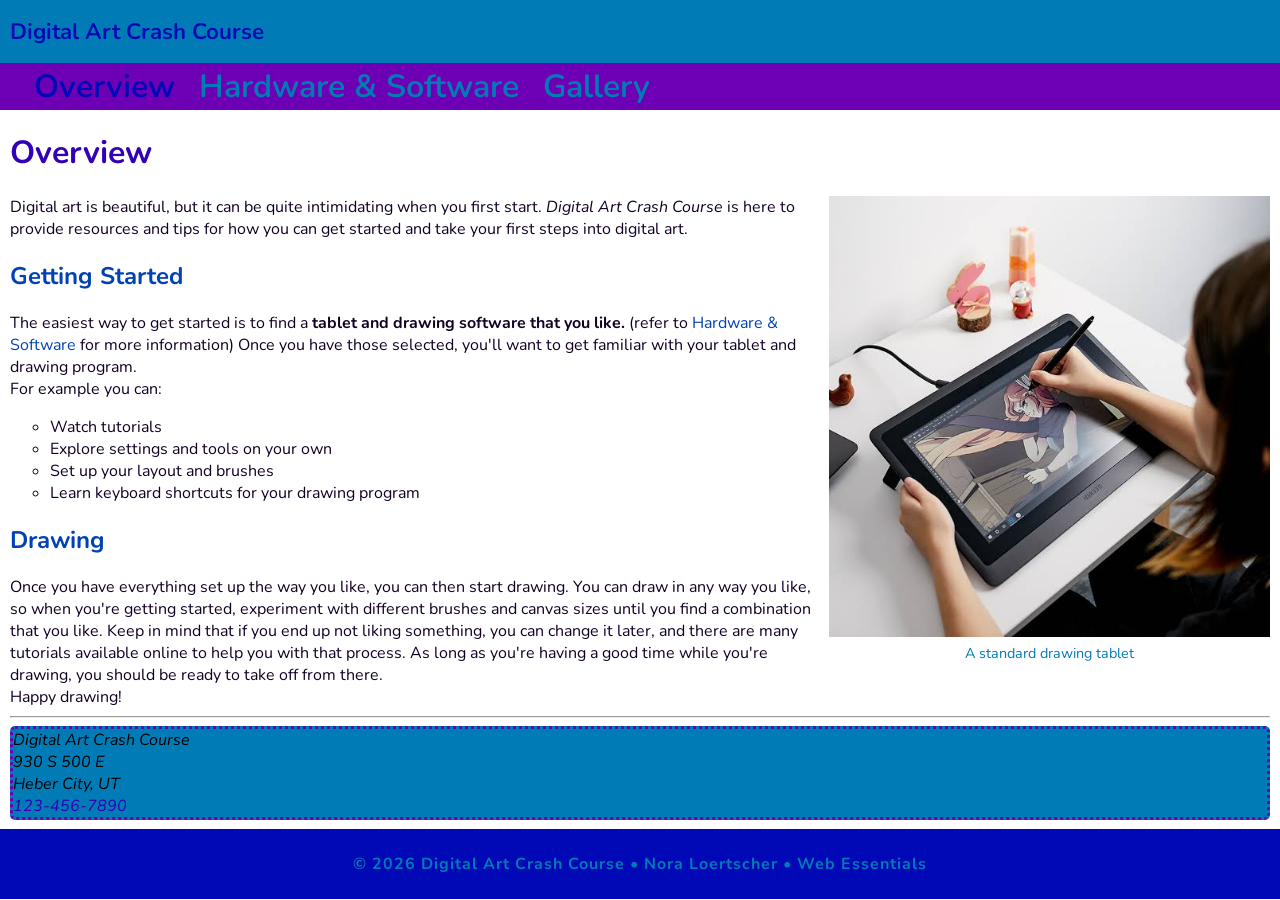
<file: index.html>
<!doctype html>
<html lang="en">
<head>
    <meta charset="UTF-8">
    <meta name="description" content="Digital Art Crash Course is a resource for beginning digital artists to learn how they can get into it"/>
    <meta name="author" content="Nora Loertscher"/>
    <meta name="viewport" content="width=device-width, initial-scale=1">
    <title>Digital Art Crash Course: Where to Start</title>
    
    <link rel="preconnect" href="https://fonts.googleapis.com">
    <link rel="preconnect" href="https://fonts.gstatic.com" crossorigin>
    <link href="https://fonts.googleapis.com/css2?family=Nunito:ital,wght@0,200..1000;1,200..1000&display=swap" rel="stylesheet">
    
    <link rel="stylesheet" href="styles.css">
</head>
<body>
    <!-- start the page header -->
    <header>
        <span>Digital Art Crash Course</span>
    </header>
    
    <!-- start the page navigation -->
    <nav>
        <ul>
            <li class="active"><a href="index.html">Overview</a></li>
            <li><a href="hardwareandsoftware.html">Hardware & Software</a></li>
            <li><a href="gallery.html">Gallery</a></li>
        </ul>
    </nav>
    
    <!-- start the page main -->
    <main>
        <h1>Overview</h1>

        <figure class="home">
            <img src="images/home_image.jpg" alt="A woman sitting in front of a drawing tablet" width="1000" height="1000" loading="lazy">
            <figcaption>A standard drawing tablet</figcaption>
        </figure>

        <p>
            Digital art is beautiful, but it can be quite intimidating when you first start.
            <em>Digital Art Crash Course</em> is here to provide resources and tips for how you can
            get started and take your first steps into digital art.
        </p>

        <h2>Getting Started</h2>

        <p>
            The easiest way to get started is to find a <strong>tablet and drawing software that you like.</strong>
            (refer to <a href="hardwareandsoftware.html" target="_blank">Hardware & Software</a> for more information)
            Once you have those selected, you'll want to get familiar with your tablet and drawing program. <br>
            For example you can:
        </p>

        <ul>
            <li>Watch tutorials</li>
            <li>Explore settings and tools on your own</li>
            <li>Set up your layout and brushes</li>
            <li>Learn keyboard shortcuts for your drawing program</li>
        </ul>

        <h2>Drawing</h2>

        <p>
            Once you have everything set up the way you like, you can then start drawing.
            You can draw in any way you like, so when you're getting started, experiment
            with different brushes and canvas sizes until you find a combination that
            you like. Keep in mind that if you end up not liking something, you can change
            it later, and there are many tutorials available online to help you with that
            process. As long as you're having a good time while you're drawing, you should
            be ready to take off from there. <br>
            Happy drawing!
        </p>

        <hr>

        <address>
            Digital Art Crash Course <br>
            930 S 500 E <br>
            Heber City, UT <br>
            <a href="tel:1234567890">123-456-7890</a>
        </address>
    </main>
    
    <!-- start the page footer -->
    <footer>
        <p>&copy; 2026 Digital Art Crash Course &bull; Nora Loertscher &bull; Web Essentials</p>
    </footer>
</body>
</html>
</file>
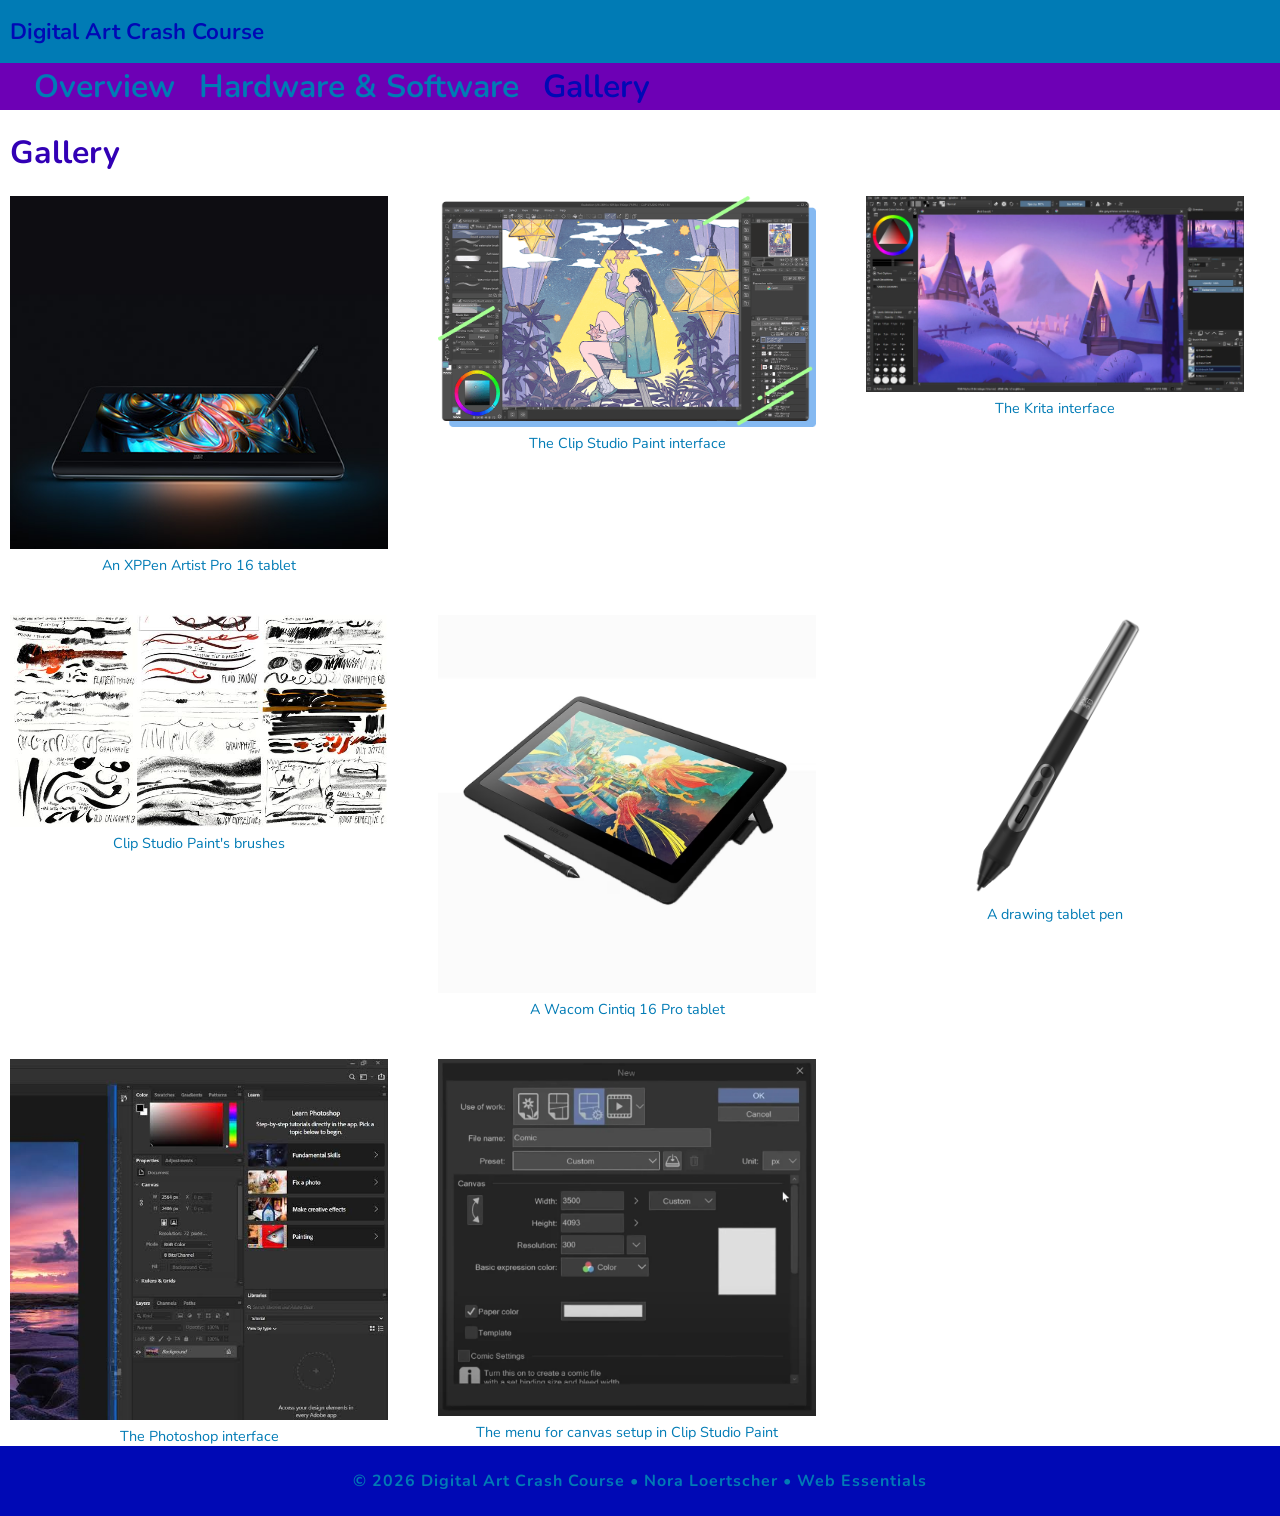
<file: gallery.html>
<!doctype html>
<html lang="en">
<head>
    <meta charset="UTF-8">
    <meta name="description" content="Digital Art Crash Course is a resource for beginning digital artists to learn how they can get into it"/>
    <meta name="author" content="Nora Loertscher"/>
    <meta name="viewport" content="width=device-width, initial-scale=1">
    <title>Digital Art Crash Course: Where to Start</title>
    
    <link rel="preconnect" href="https://fonts.googleapis.com">
    <link rel="preconnect" href="https://fonts.gstatic.com" crossorigin>
    <link href="https://fonts.googleapis.com/css2?family=Nunito:ital,wght@0,200..1000;1,200..1000&display=swap" rel="stylesheet">
    
    <link rel="stylesheet" href="styles.css">
</head>
<body>
    <!-- start the page header -->
    <header>
        <span>Digital Art Crash Course</span>
    </header>
    
    <!-- start the page navigation -->
    <nav>
        <ul>
            <li><a href="index.html">Overview</a></li>
            <li><a href="hardwareandsoftware.html">Hardware & Software</a></li>
            <li class="active"><a href="gallery.html">Gallery</a></li>
        </ul>
    </nav>
    
    <!-- start the page main -->
    <main>
        <h1>Gallery</h1>

        <div class="gallery">
            <figure>
                <img src="images/colorsplash_tablet.jpg" alt="A drawing tablet with a color splash" width="492" height="459" loading="lazy">
                <figcaption>An XPPen Artist Pro 16 tablet</figcaption>
            </figure>

            <figure>
                <img src="images/clip_ui.png" alt="The Clip Studio Paint UI" width="1000" height="611" loading="lazy">
                <figcaption>The Clip Studio Paint interface</figcaption>
            </figure>

            <figure>
                <img src="images/krita_ui.webp" alt="The Krita UI" width="1767" height="915" loading="lazy">
                <figcaption>The Krita interface</figcaption>
            </figure>

            <figure>
                <img src="images/clip_brushes.jpg" alt="An example of Clip Studio Paint's brushes" width="739" height="415" loading="lazy">
                <figcaption>Clip Studio Paint's brushes</figcaption>
            </figure>

            <figure>
                <img src="images/wacom_tablet.avif" alt="A Wacom Cintiq 16 Pro tablet" width="1000" height="1000" loading="lazy">
                <figcaption>A Wacom Cintiq 16 Pro tablet</figcaption>
            </figure>

            <figure>
                <img src="images/tablet_pen.jpg" alt="A standard drawing tablet pen" width="800" height="600" loading="lazy">
                <figcaption>A drawing tablet pen</figcaption>
            </figure>

            <figure>
                <img src="images/photoshop_ui.jpg" alt="The Photoshop UI" width="1218" height="1165" loading="lazy">
                <figcaption>The Photoshop interface</figcaption>
            </figure>

            <figure>
                <img src="images/clip_canvas_setup.webp" alt="The canvas setup menu in Clip Studio Paint" width="1070" height="1012" loading="lazy">
                <figcaption>The menu for canvas setup in Clip Studio Paint</figcaption>
            </figure>
        </div>
    </main>
    
    <!-- start the page footer -->
    <footer>
        <p>&copy; 2026 Digital Art Crash Course &bull; Nora Loertscher &bull; Web Essentials</p>
    </footer>
</body>
</html>
</file>
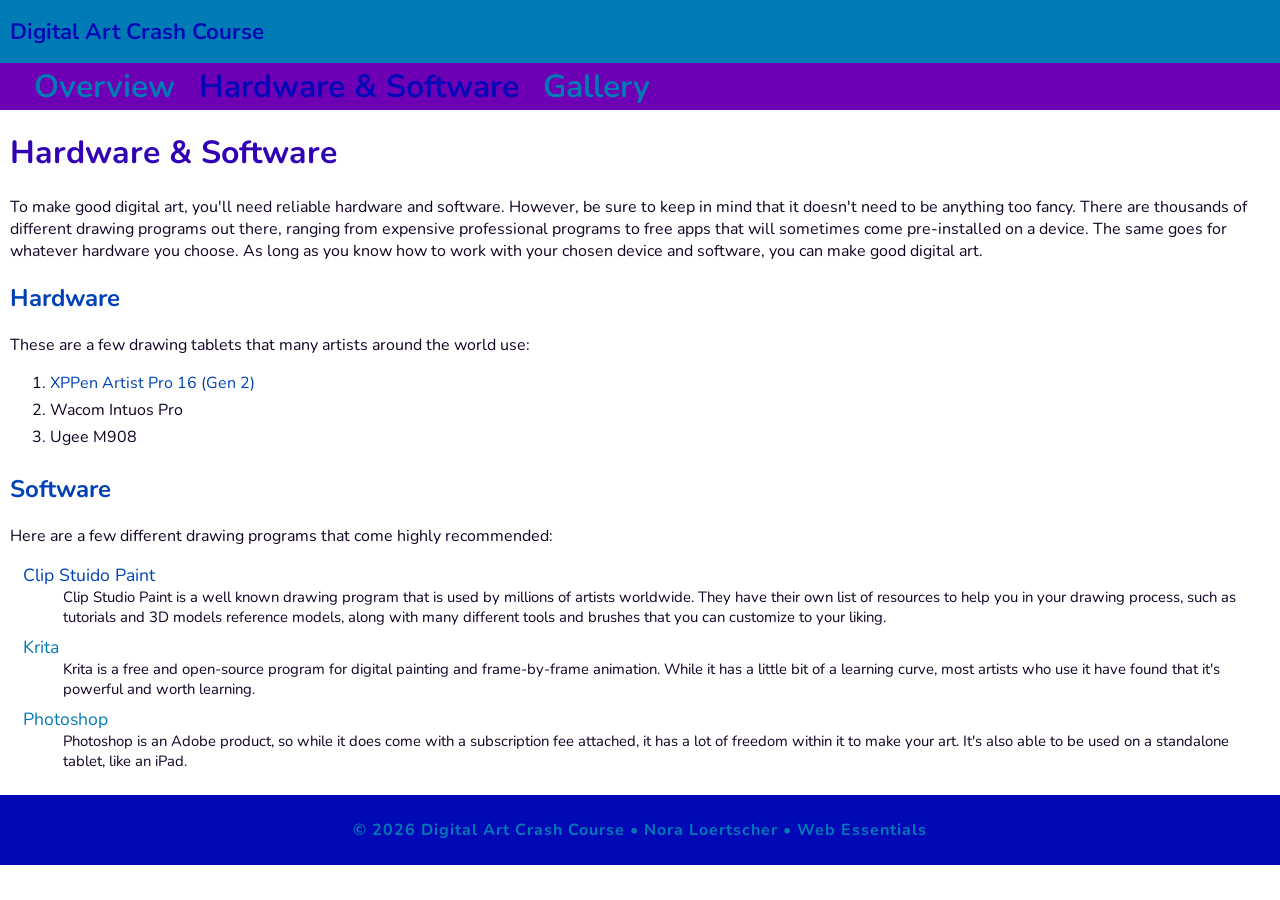
<file: hardwareandsoftware.html>
<!doctype html>
<html lang="en">
<head>
    <meta charset="UTF-8">
    <meta name="description" content="Digital Art Crash Course is a resource for beginning digital artists to learn how they can get into it"/>
    <meta name="author" content="Nora Loertscher"/>
    <meta name="viewport" content="width=device-width, initial-scale=1">
    <title>Digital Art Crash Course: Where to Start</title>
    
    <link rel="preconnect" href="https://fonts.googleapis.com">
    <link rel="preconnect" href="https://fonts.gstatic.com" crossorigin>
    <link href="https://fonts.googleapis.com/css2?family=Nunito:ital,wght@0,200..1000;1,200..1000&display=swap" rel="stylesheet">
    
    <link rel="stylesheet" href="styles.css">
</head>
<body>
    <!-- start the page header -->
    <header>
        <span>Digital Art Crash Course</span>
    </header>
    
    <!-- start the page navigation -->
    <nav>
        <ul>
            <li><a href="index.html">Overview</a></li>
            <li class="active"><a href="hardwareandsoftware.html">Hardware & Software</a></li>
            <li><a href="gallery.html">Gallery</a></li>
        </ul>
    </nav>
    
    <!-- start the page main -->
    <main>
        <h1>Hardware & Software</h1>

        <p>
            To make good digital art, you'll need reliable hardware and software. However, be sure to keep in
            mind that it doesn't need to be anything too fancy. There are thousands of different drawing programs
            out there, ranging from expensive professional programs to free apps that will sometimes come pre-installed
            on a device. The same goes for whatever hardware you choose. As long as you know how to work with your
            chosen device and software, you can make good digital art.
        </p>

        <h2>Hardware</h2>

        <p>These are a few drawing tablets that many artists around the world use:</p>

        <ol>
            <li><a href="https://www.xp-pen.com/product/artist-pro-16-gen-2.html" target="_blank">XPPen Artist Pro 16 (Gen 2)</a></li>
            <li>Wacom Intuos Pro</li>
            <li>Ugee M908</li>
        </ol>

        <h2>Software</h2>

        <p>Here are a few different drawing programs that come highly recommended:</p>

        <dl>
            <dt><a href="https://www.clipstudio.net/en/?gad_source=1&gad_campaignid=22896189825&gbraid=0AAAAADy1cQmQCzF3t_uf7Siqzl_CL8Xyw&gclid=EAIaIQobChMI57H87v_SlgMVRCFECB3sRTOKEAAYASAAEgJoF_D_BwE" target="_blank">Clip Stuido Paint</a></dt>
            <dd>
                Clip Studio Paint is a well known drawing program that is used by millions of artists worldwide.
                They have their own list of resources to help you in your drawing process, such as tutorials and
                3D models reference models, along with many different tools and brushes that you can customize
                to your liking.
            </dd>

            <dt>Krita</dt>
            <dd>
                Krita is a free and open-source program for digital painting and frame-by-frame animation.
                While it has a little bit of a learning curve, most artists who use it have found that it's
                powerful and worth learning.
            </dd>

            <dt>Photoshop</dt>
            <dd>
                Photoshop is an Adobe product, so while it does come with a subscription fee attached,
                it has a lot of freedom within it to make your art. It's also able to be used on a
                standalone tablet, like an iPad.
            </dd>
        </dl>
    </main>
    
    <!-- start the page footer -->
    <footer>
        <p>&copy; 2026 Digital Art Crash Course &bull; Nora Loertscher &bull; Web Essentials</p>
    </footer>
</body>
</html>
</file>
<file: styles.css>
body{
    font-family: "Nunito", sans-serif;
    margin: 0;
}

header{
    background-color: #007bb5;
    padding: 1rem 10px;
}

header span{
    font-weight: 675;
    font-size: 1.4rem;
    color: #0009b5;
}

nav {
    background-color: #6d00b5;
}

nav ul{
    margin: 0;
    list-style-type: none;
    display: flex;
    padding: 2px 10px;
}

nav a{
    text-decoration: none;
    display: block;
    color: #007bb5;
    padding-left: 1.5rem;
    font-size: 2rem;
    font-weight: 650;
}

nav a:hover{
    color: #0009b5;
}

nav li.active a{
    color: #0009b5;
}

/* main */

main{
    padding: 0 10px;
}

main h1{
    color: #3200b5;
}

main h2{
    color: #0042b5;
}

main ul{
    list-style-type: circle;
}

main p{
    margin: 0;
    color: #120024;
}

main a{
    text-decoration: none;
    color: #0042b5;
}

main a:hover{
    color: #3200b5;
}

main li{
    color: #120024;
}

main ol li{
    padding-bottom: 5px;
}

main dl{
    padding-left: .8rem;
}

main dl dt{
    font-size: 1.1rem;
    color: #007bb5;
}

main dl dd{
    padding-bottom: 8px;
    color: #120024;
    font-size: .93rem;
}

main address{
    background-color: #007bb5;
    border-radius: 5px;
    border-style: dotted;
    border-color: #6d00b5;
    margin-bottom: .6rem;
}

main address a{
    color: #3200b5;
}

main address a:hover{
    color: #6d00b5;
}

figure.home{
    margin: 0;
    float: right;
    width: 35%;
    height: auto;
}

figure img{
    width: 100%;
    height: auto;
}

figure figcaption{
    text-align: center;
    font-size: .9rem;
    color: #007bb5;
}

div.gallery{
    display: flex;
    flex-wrap: wrap;
    gap: 40px 50px;
}

div.gallery figure{
    margin: 0;
    width: 30%;
    height: auto;
}

footer{
    background-color: #0009b5;
    padding: .5rem 0;
    clear: both;
}

footer p{
    text-align: center;
    color: #007bb5;
    letter-spacing: 1px;
    font-weight: 700;
}
</file>
